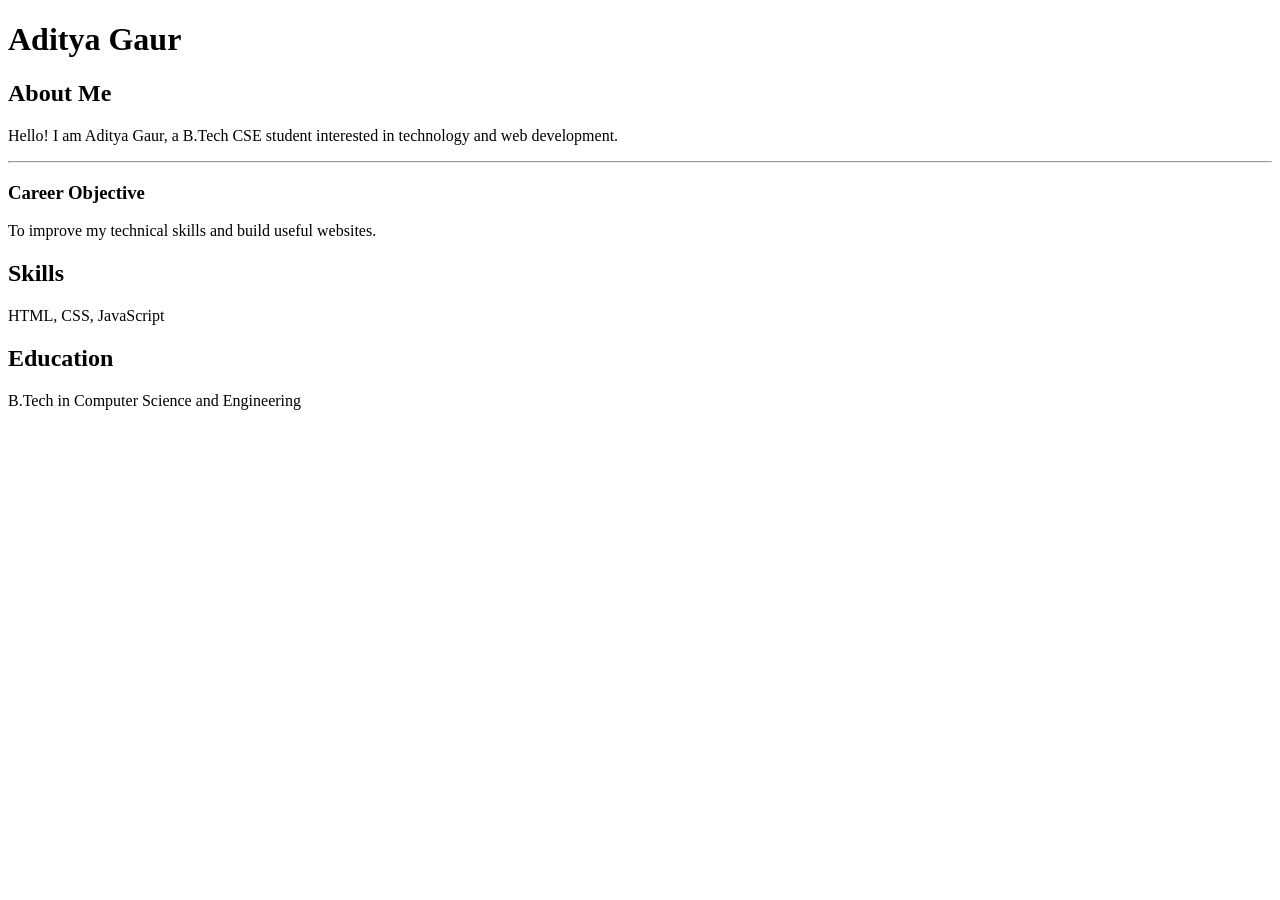
<file: Assignment/Week2/index.html>
<!DOCTYPE html>
<html lang="en">
<head>
    <meta charset="UTF-8">
    <title>My Resume</title>
</head>
<body>
    <!-- Resume Heading -->
    <h1>Aditya Gaur</h1>

    <!-- About Me Section -->
    <h2>About Me</h2>
    <p>Hello! I am Aditya Gaur, a B.Tech CSE student interested in technology and web development.</p>

    <hr>

    <!-- Career Objective Section -->
    <h3>Career Objective</h3>
    <p>To improve my technical skills and build useful websites.</p>

    <!-- Skills Section -->
    <div id="skills" class="section">
        <h2>Skills</h2>
        <p>HTML, CSS, JavaScript</p>
    </div>

    <!-- Education Section -->
    <div id="education" class="section">
        <h2>Education</h2>
        <p>B.Tech in Computer Science and Engineering</p>
    </div>
</body>
</html>
</file>
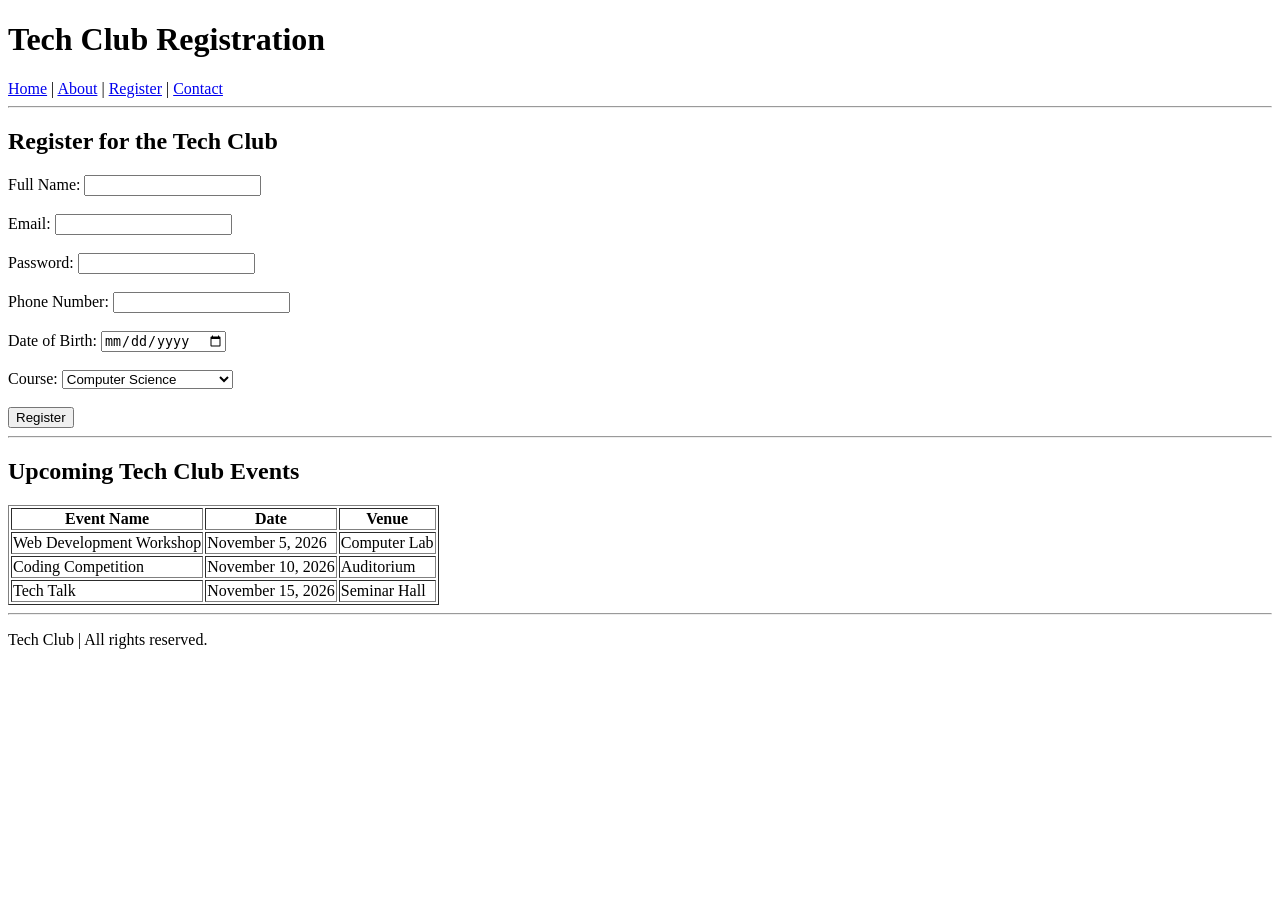
<file: Assignment/Week4/index.html>
<!DOCTYPE html>
<html lang="en">
<head>
    <meta charset="UTF-8">
    <title>Tech Club Registration</title>
</head>
<body>
    <header>
        <h1>Tech Club Registration</h1>

        <nav>
            <a href="index.html">Home</a> |
            <a href="about.html">About</a> |
            <a href="register.html">Register</a> |
            <a href="contact.html">Contact</a>
        </nav>
    </header>

    <hr>

    <main>
        <h2>Register for the Tech Club</h2>

        <form>
            <label for="name">Full Name:</label>
            <input type="text" id="name" name="name" required>
            <br><br>

            <label for="email">Email:</label>
            <input type="email" id="email" name="email" required>
            <br><br>

            <label for="password">Password:</label>
            <input type="password" id="password" name="password" required>
            <br><br>

            <label for="phone">Phone Number:</label>
            <input type="tel" id="phone" name="phone">
            <br><br>

            <label for="dob">Date of Birth:</label>
            <input type="date" id="dob" name="dob">
            <br><br>

            <label for="course">Course:</label>
            <select id="course" name="course">
                <option value="cse">Computer Science</option>
                <option value="aiml">AI and Machine Learning</option>
                <option value="it">Information Technology</option>
            </select>
            <br><br>

            <input type="submit" value="Register">
        </form>

        <hr>

        <h2>Upcoming Tech Club Events</h2>

        <table border="1">
            <tr>
                <th>Event Name</th>
                <th>Date</th>
                <th>Venue</th>
            </tr>
            <tr>
                <td>Web Development Workshop</td>
                <td>November 5, 2026</td>
                <td>Computer Lab</td>
            </tr>
            <tr>
                <td>Coding Competition</td>
                <td>November 10, 2026</td>
                <td>Auditorium</td>
            </tr>
            <tr>
                <td>Tech Talk</td>
                <td>November 15, 2026</td>
                <td>Seminar Hall</td>
            </tr>
        </table>
    </main>

    <hr>

    <footer>
        <p>Tech Club | All rights reserved.</p>
    </footer>
</body>
</html>
</file>
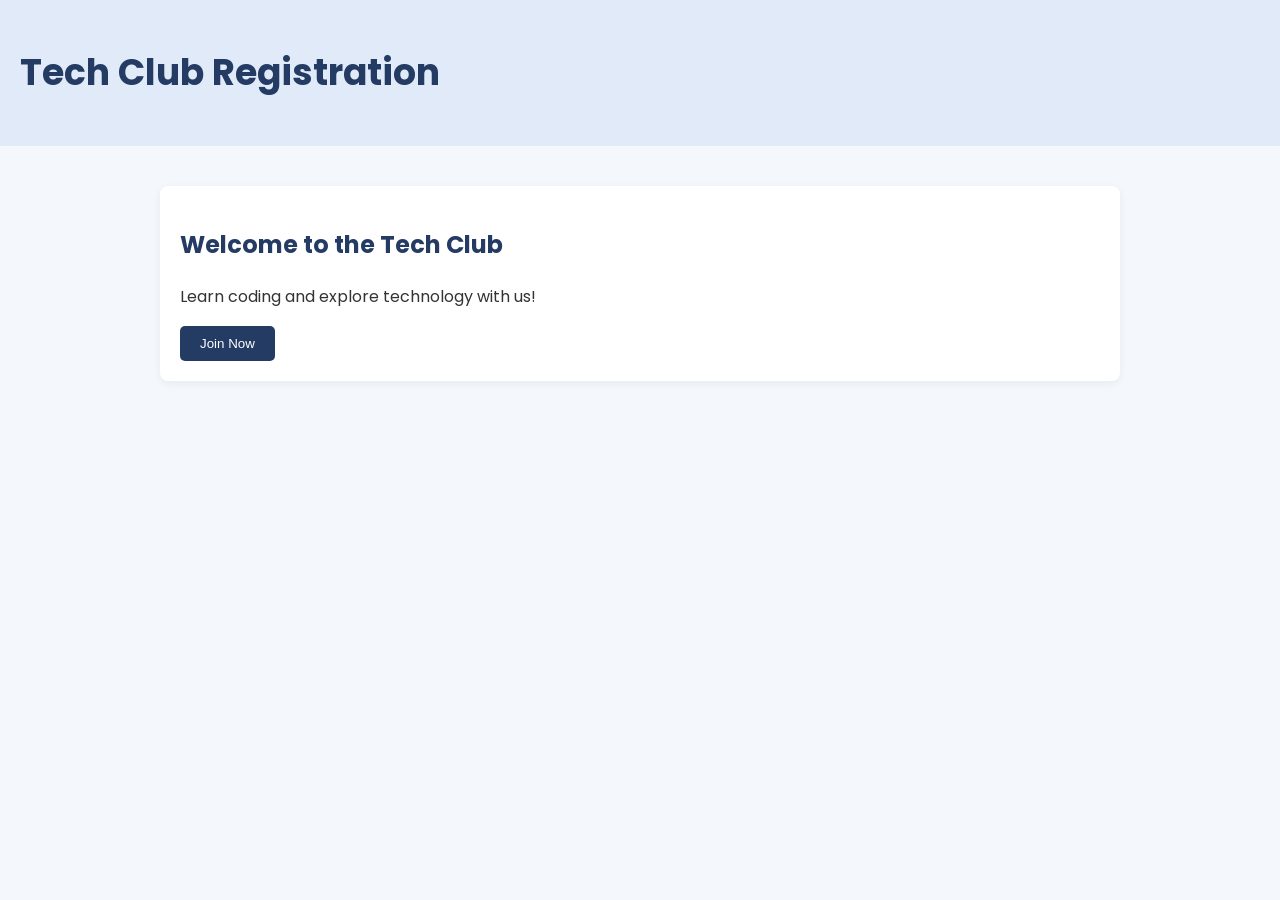
<file: Assignment/Week5/index.html>
<!DOCTYPE html>
<html lang="en">
<head>
    <meta charset="UTF-8">
    <meta name="viewport" content="width=device-width, initial-scale=1.0">
    <title>Tech Club Registration</title>

    <link rel="preconnect" href="https://fonts.googleapis.com">
    <link rel="preconnect" href="https://fonts.gstatic.com" crossorigin>
    <link href="https://fonts.googleapis.com/css2?family=Poppins:wght@400;500;600;700&display=swap" rel="stylesheet">

    <link rel="stylesheet" href="style.css">
</head>
<body>

    <header id="hero">
        <h1>Tech Club Registration</h1>
    </header>

    <main>
        <div class="card">
            <h2>Welcome to the Tech Club</h2>
            <p>Learn coding and explore technology with us!</p>
            <button>Join Now</button>
        </div>
    </main>

</body>
</html>
</file>
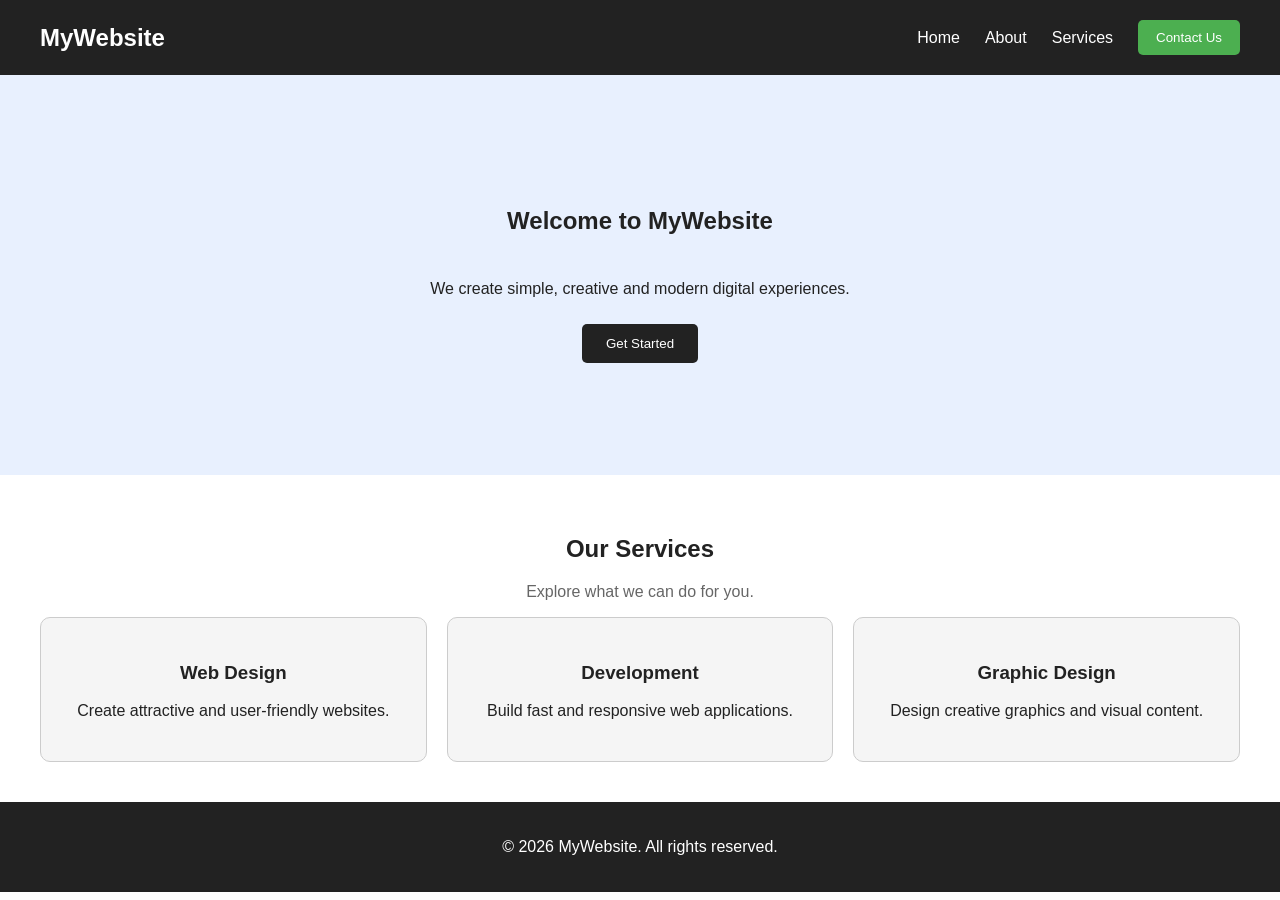
<file: Assignment/Week7/index.html>
<!DOCTYPE html>
<html lang="en">
<head>
    <meta charset="UTF-8">
    <meta name="viewport" content="width=device-width, initial-scale=1.0">
    <title>MyWebsite - Landing Page</title>
    <link rel="stylesheet" href="style.css">
</head>
<body>

    <!-- Navigation bar -->
    <nav class="navbar">
        <div class="logo">MyWebsite</div>

        <div class="nav-right">
            <a href="#">Home</a>
            <a href="#">About</a>
            <a href="#">Services</a>
            <button>Contact Us</button>
        </div>
    </nav>

    <!-- Main banner -->
    <section class="banner">
        <div class="banner-content">
            <h1>Welcome to MyWebsite</h1>
            <p>We create simple, creative and modern digital experiences.</p>
            <button>Get Started</button>
        </div>
    </section>

    <!-- Services cards -->
    <section class="cards-section">
        <h2>Our Services</h2>
        <p class="section-description">Explore what we can do for you.</p>

        <div class="cards-container">
            <div class="card">
                <h3>Web Design</h3>
                <p>Create attractive and user-friendly websites.</p>
            </div>

            <div class="card">
                <h3>Development</h3>
                <p>Build fast and responsive web applications.</p>
            </div>

            <div class="card">
                <h3>Graphic Design</h3>
                <p>Design creative graphics and visual content.</p>
            </div>
        </div>
    </section>

    <!-- Footer -->
    <footer class="footer">
        <p>&copy; 2026 MyWebsite. All rights reserved.</p>
    </footer>

</body>
</html>
</file>
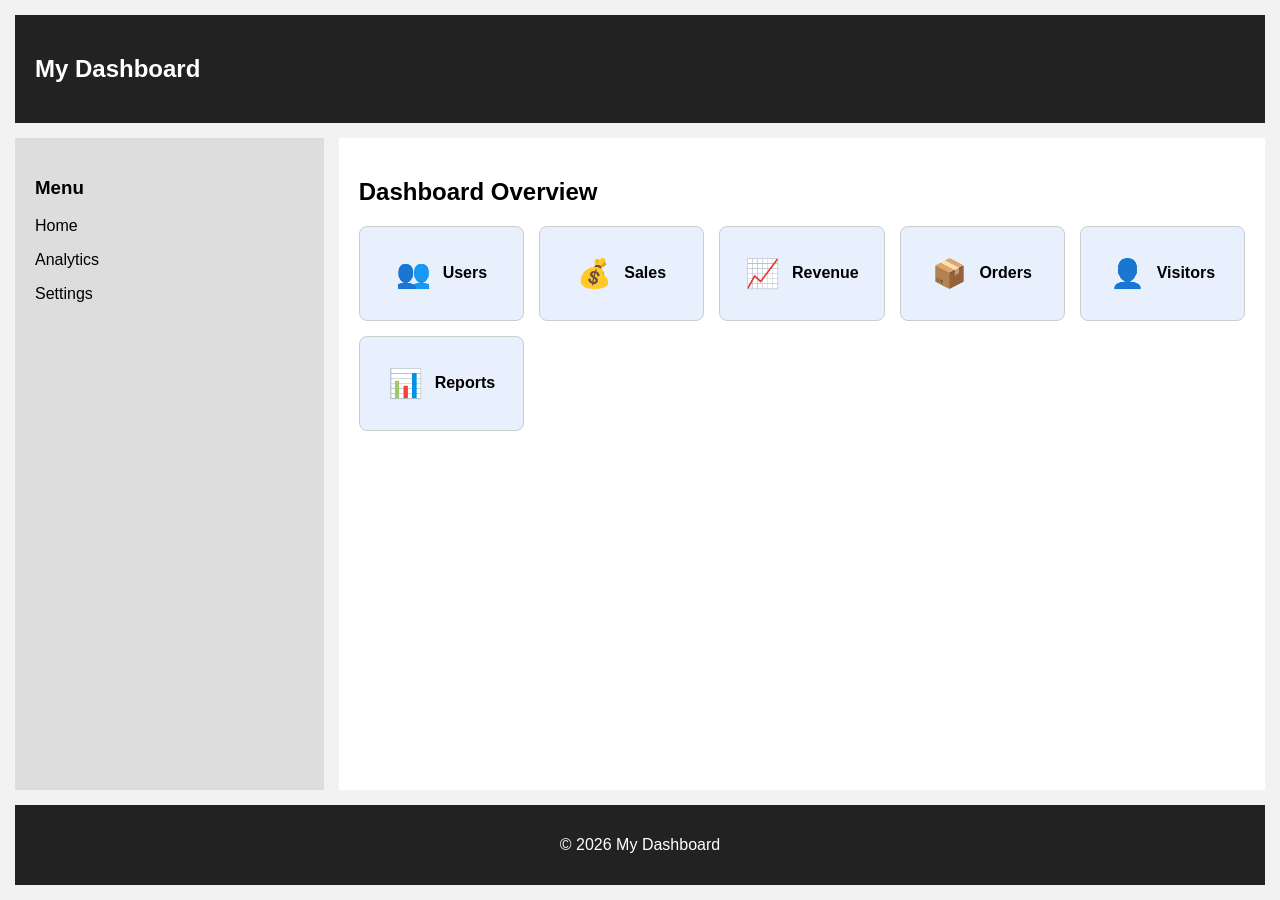
<file: Assignment/Week8/index.html>
<!DOCTYPE html>
<html lang="en">
<head>
    <meta charset="UTF-8">
    <meta name="viewport" content="width=device-width, initial-scale=1.0">
    <title>CSS Grid Dashboard</title>
    <link rel="stylesheet" href="style.css">
</head>
<body>

    <header class="header">
        <h2>My Dashboard</h2>
    </header>

    <aside class="sidebar">
        <h3>Menu</h3>
        <p>Home</p>
        <p>Analytics</p>
        <p>Settings</p>
    </aside>

    <main class="main-content">
        <h2>Dashboard Overview</h2>

        <div class="dashboard-grid">
    <div class="dashboard-box">
        <span class="box-icon">👥</span>
        <span class="box-text">Users</span>
    </div>

    <div class="dashboard-box">
        <span class="box-icon">💰</span>
        <span class="box-text">Sales</span>
    </div>

    <div class="dashboard-box">
        <span class="box-icon">📈</span>
        <span class="box-text">Revenue</span>
    </div>

    <div class="dashboard-box">
        <span class="box-icon">📦</span>
        <span class="box-text">Orders</span>
    </div>

    <div class="dashboard-box">
        <span class="box-icon">👤</span>
        <span class="box-text">Visitors</span>
    </div>

    <div class="dashboard-box">
        <span class="box-icon">📊</span>
        <span class="box-text">Reports</span>
    </div>
</div>
    </main>

    <footer class="footer">
        <p>© 2026 My Dashboard</p>
    </footer>

</body>
</html>
</file>
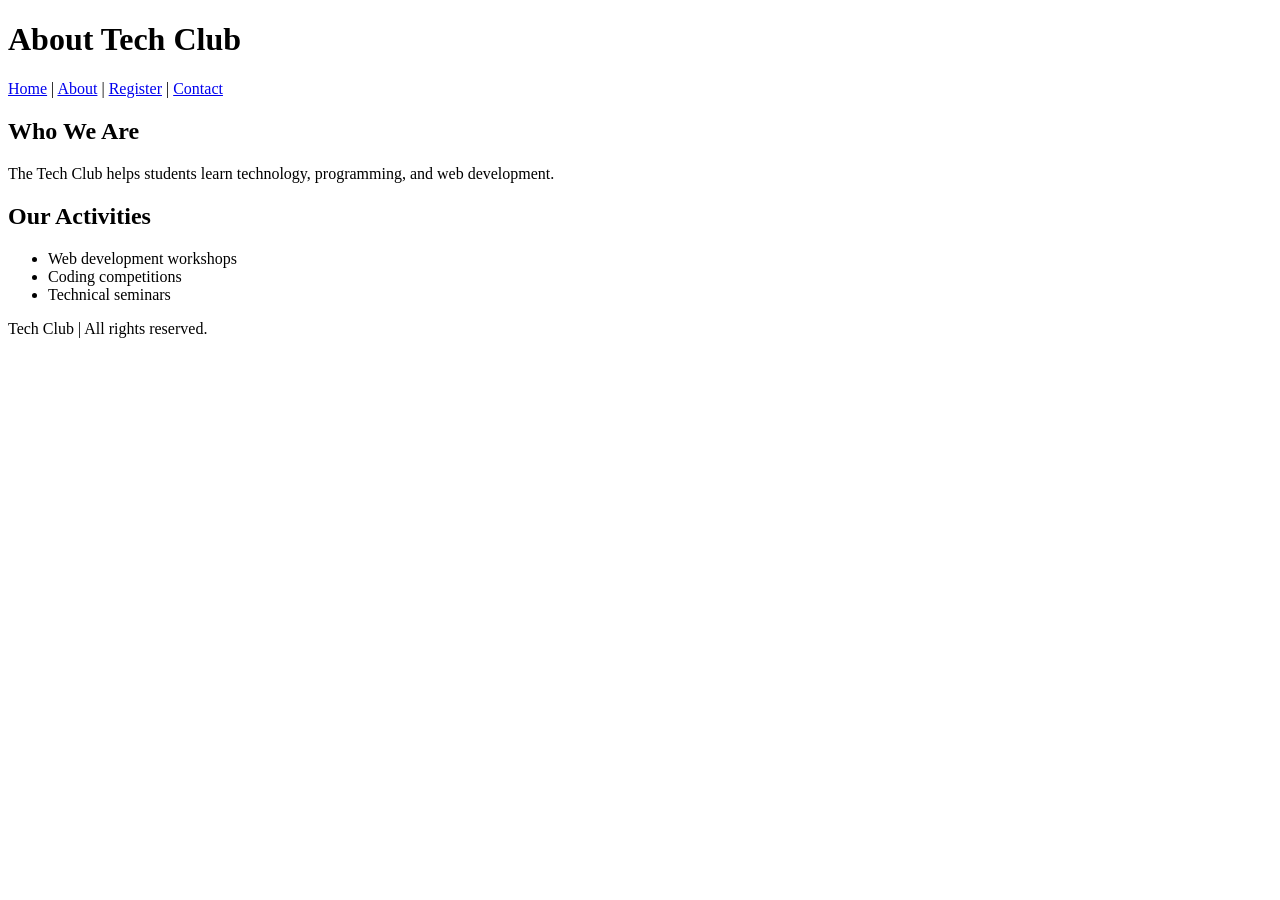
<file: Assignment/Week4/about.html>
<!DOCTYPE html>
<html lang="en">
<head>
    <meta charset="UTF-8">
    <title>About Tech Club</title>
</head>
<body>
    <header>
        <h1>About Tech Club</h1>
        <nav>
            <a href="index.html">Home</a> |
            <a href="about.html">About</a> |
            <a href="register.html">Register</a> |
            <a href="contact.html">Contact</a>
        </nav>
    </header>

    <main>
        <h2>Who We Are</h2>
        <p>The Tech Club helps students learn technology, programming, and web development.</p>

        <h2>Our Activities</h2>
        <ul>
            <li>Web development workshops</li>
            <li>Coding competitions</li>
            <li>Technical seminars</li>
        </ul>
    </main>

    <footer>
        <p>Tech Club | All rights reserved.</p>
    </footer>
</body>
</html>
</file>
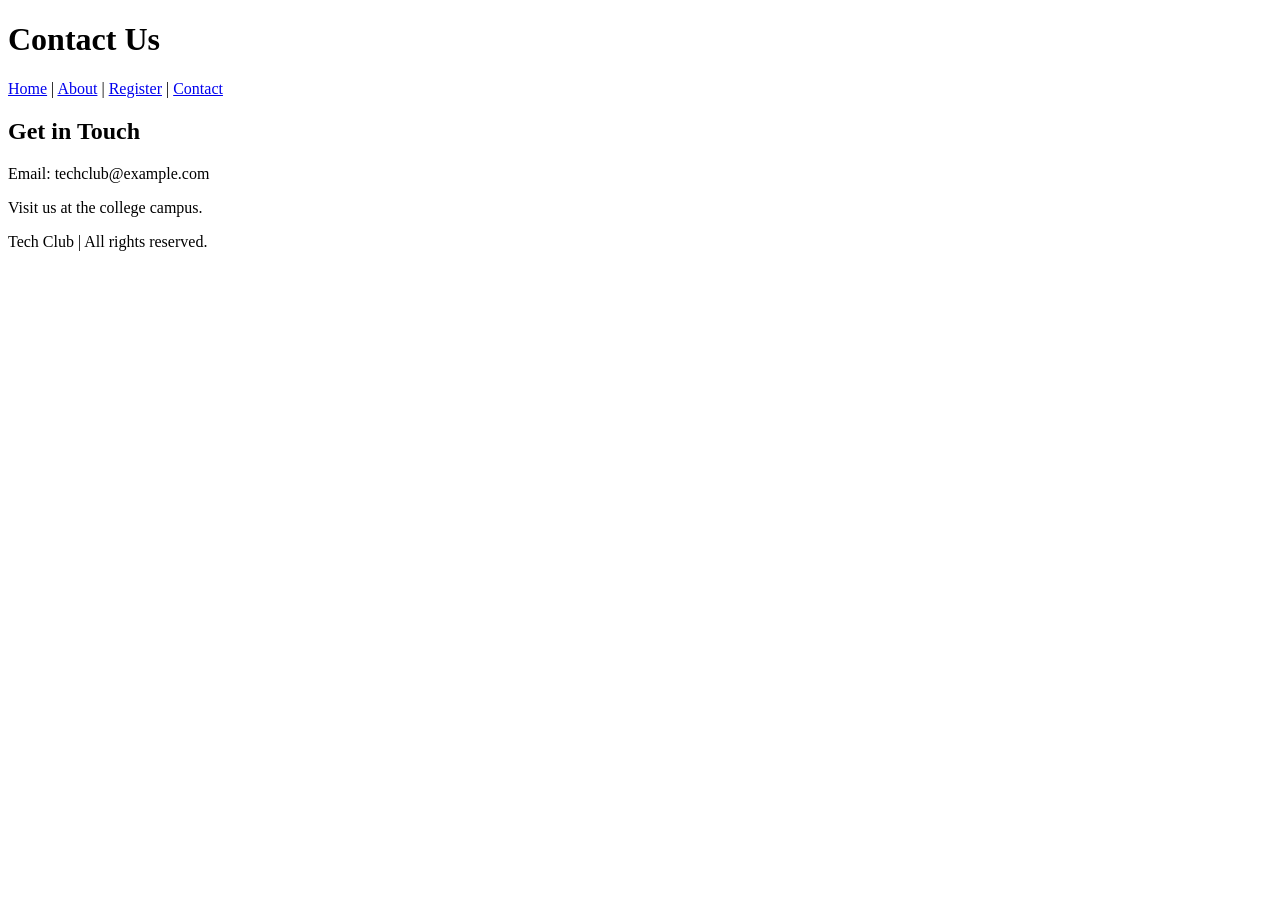
<file: Assignment/Week4/contact.html>
<!DOCTYPE html>
<html lang="en">
<head>
    <meta charset="UTF-8">
    <title>Contact Tech Club</title>
</head>
<body>
    <header>
        <h1>Contact Us</h1>
        <nav>
            <a href="index.html">Home</a> |
            <a href="about.html">About</a> |
            <a href="register.html">Register</a> |
            <a href="contact.html">Contact</a>
        </nav>
    </header>

    <main>
        <h2>Get in Touch</h2>
        <p>Email: techclub@example.com</p>
        <p>Visit us at the college campus.</p>
    </main>

    <footer>
        <p>Tech Club | All rights reserved.</p>
    </footer>
</body>
</html>
</file>
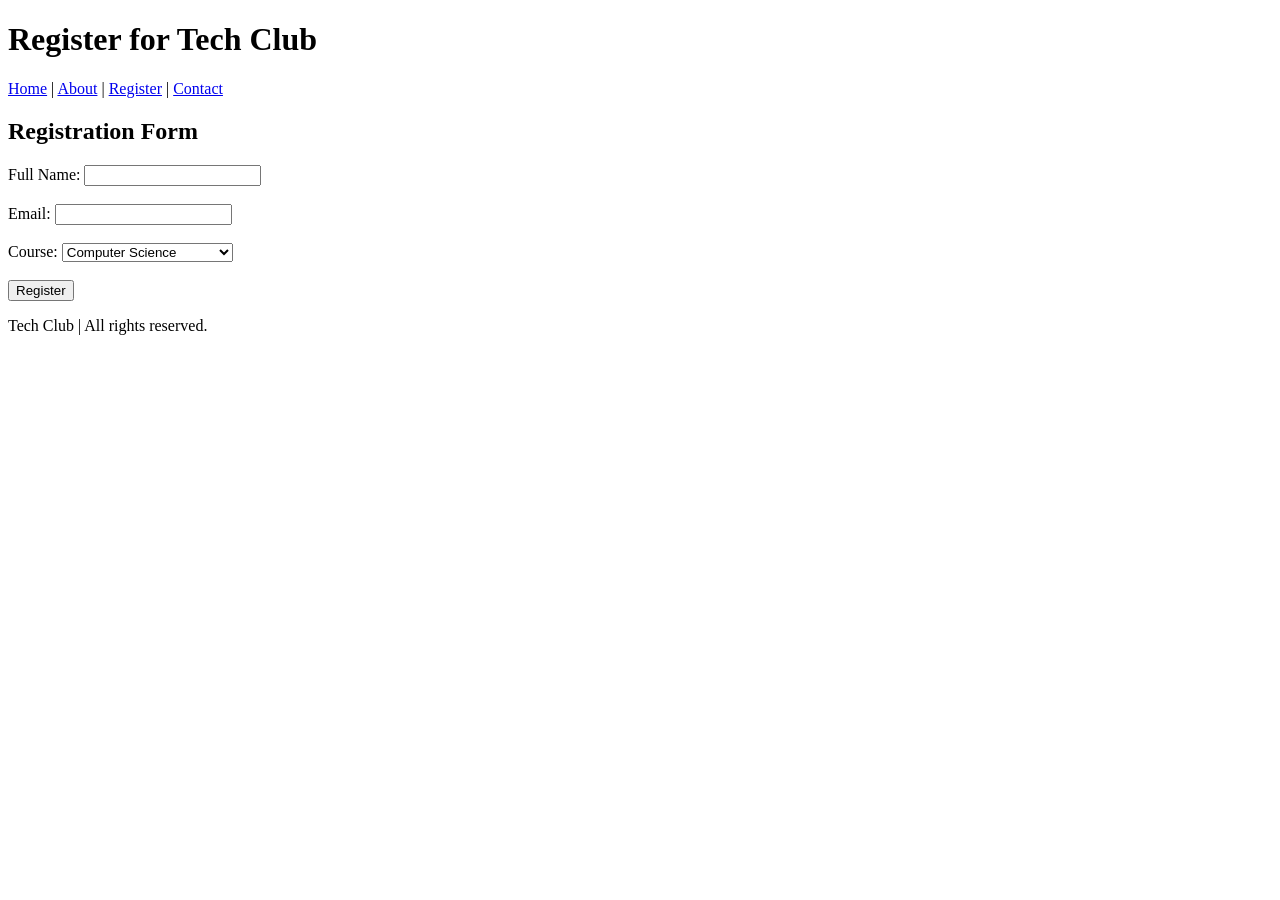
<file: Assignment/Week4/register.html>
<!DOCTYPE html>
<html lang="en">
<head>
    <meta charset="UTF-8">
    <title>Register for Tech Club</title>
</head>
<body>
    <header>
        <h1>Register for Tech Club</h1>
        <nav>
            <a href="index.html">Home</a> |
            <a href="about.html">About</a> |
            <a href="register.html">Register</a> |
            <a href="contact.html">Contact</a>
        </nav>
    </header>

    <main>
        <h2>Registration Form</h2>

        <form>
            <label for="name">Full Name:</label>
            <input type="text" id="name" name="name" required>
            <br><br>

            <label for="email">Email:</label>
            <input type="email" id="email" name="email" required>
            <br><br>

            <label for="course">Course:</label>
            <select id="course" name="course">
                <option value="cse">Computer Science</option>
                <option value="aiml">AI and Machine Learning</option>
                <option value="it">Information Technology</option>
            </select>
            <br><br>

            <input type="submit" value="Register">
        </form>
    </main>

    <footer>
        <p>Tech Club | All rights reserved.</p>
    </footer>
</body>
</html>
</file>
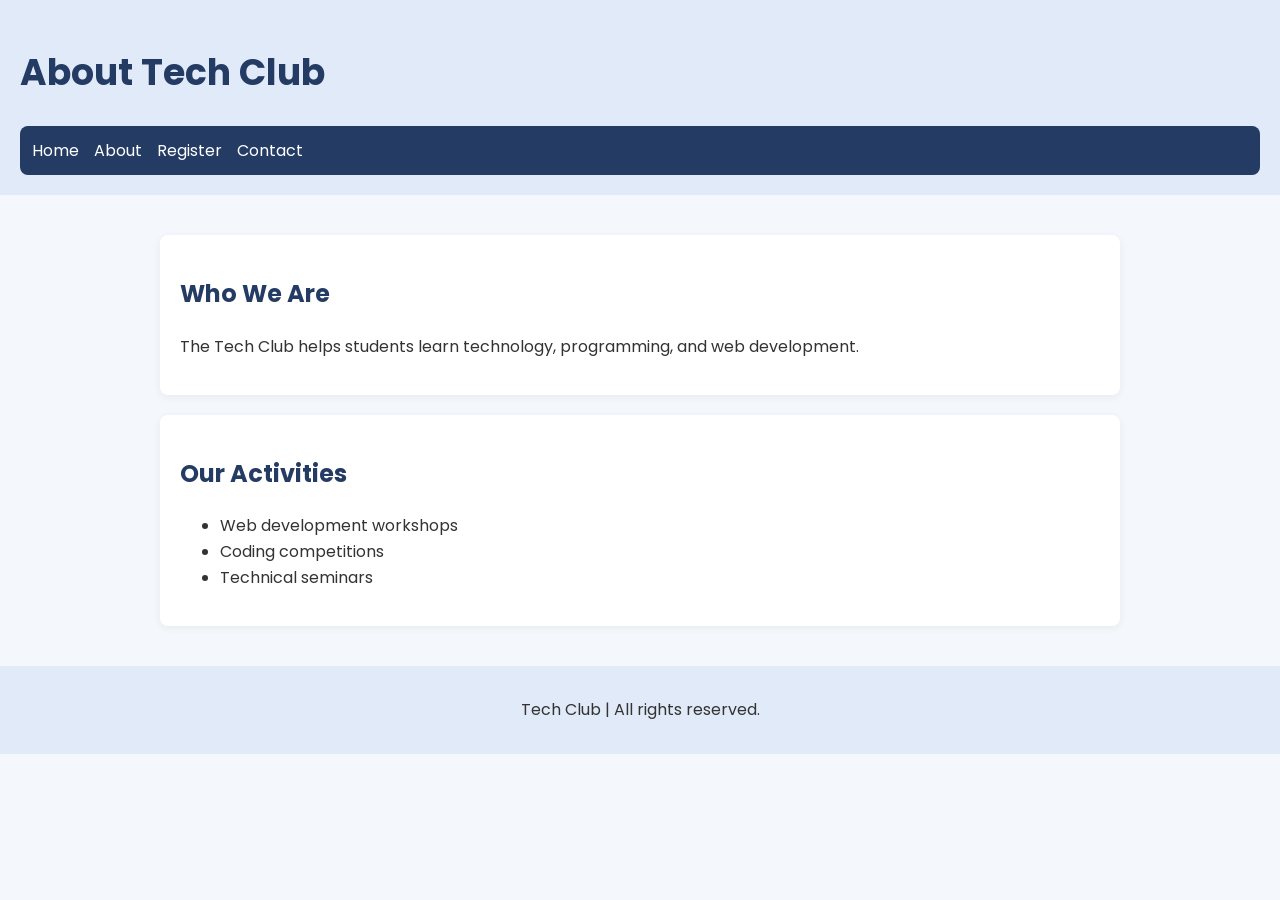
<file: Assignment/Week5/about.html>
<!DOCTYPE html>
<html lang="en">
<head>
    <meta charset="UTF-8">
    <meta name="viewport" content="width=device-width, initial-scale=1.0">
    <title>About Tech Club</title>
    <link href="https://fonts.googleapis.com/css2?family=Poppins:wght@400;500;600;700&display=swap" rel="stylesheet">
    <link rel="stylesheet" href="style.css">
</head>
<body>

    <header id="hero">
        <h1>About Tech Club</h1>
        <nav>
            <a href="index.html">Home</a>
            <a href="about.html">About</a>
            <a href="register.html">Register</a>
            <a href="contact.html">Contact</a>
        </nav>
    </header>

    <main>
        <section class="card">
            <h2>Who We Are</h2>
            <p>The Tech Club helps students learn technology, programming, and web development.</p>
        </section>

        <section class="card">
            <h2>Our Activities</h2>
            <ul>
                <li>Web development workshops</li>
                <li>Coding competitions</li>
                <li>Technical seminars</li>
            </ul>
        </section>
    </main>

    <footer>
        <p>Tech Club | All rights reserved.</p>
    </footer>

</body>
</html>
</file>
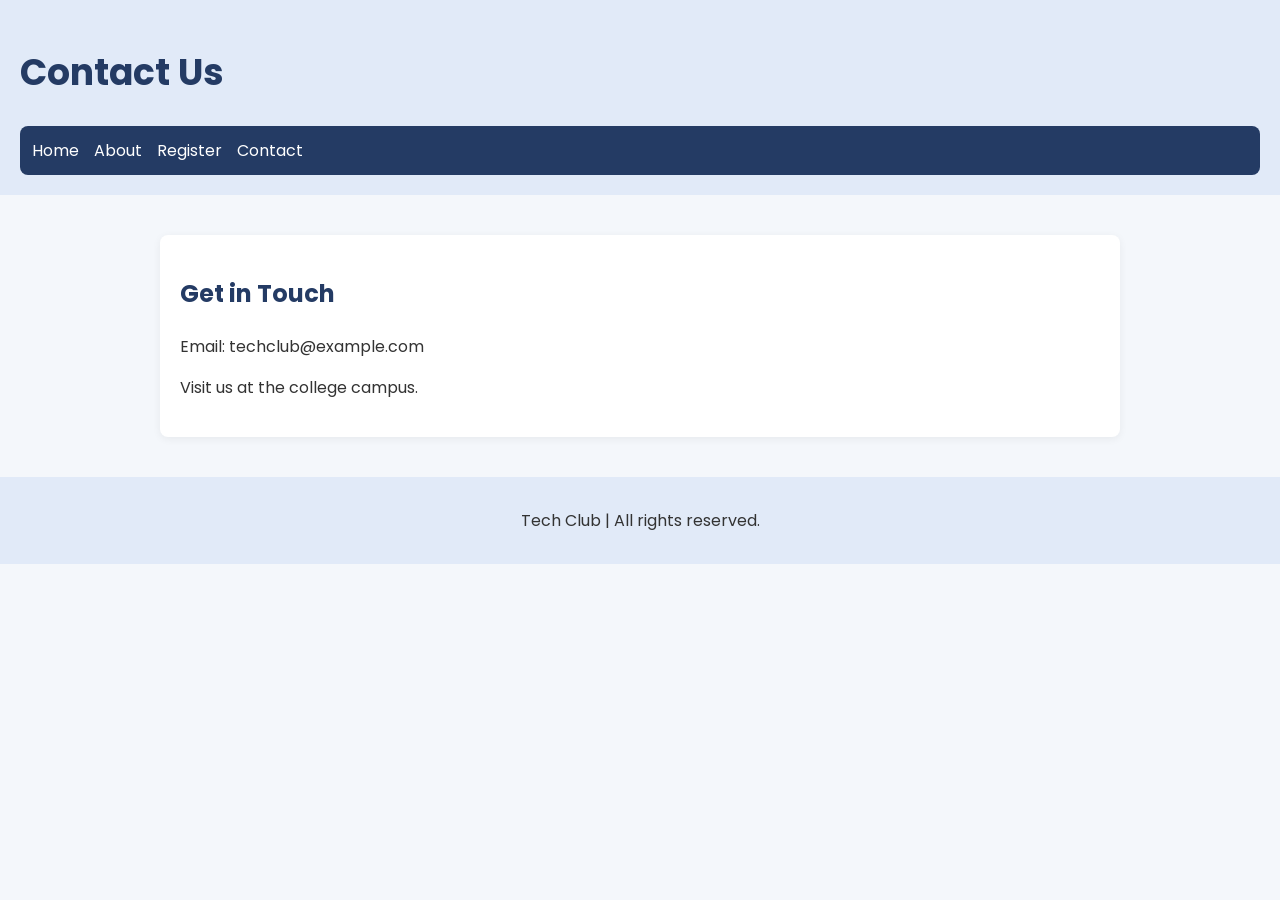
<file: Assignment/Week5/contact.html>
<!DOCTYPE html>
<html lang="en">
<head>
    <meta charset="UTF-8">
    <meta name="viewport" content="width=device-width, initial-scale=1.0">
    <title>Contact Tech Club</title>
    <link href="https://fonts.googleapis.com/css2?family=Poppins:wght@400;500;600;700&display=swap" rel="stylesheet">
    <link rel="stylesheet" href="style.css">
</head>
<body>

    <header id="hero">
        <h1>Contact Us</h1>
        <nav>
            <a href="index.html">Home</a>
            <a href="about.html">About</a>
            <a href="register.html">Register</a>
            <a href="contact.html">Contact</a>
        </nav>
    </header>

    <main>
        <section class="card">
            <h2>Get in Touch</h2>
            <p>Email: techclub@example.com</p>
            <p>Visit us at the college campus.</p>
        </section>
    </main>

    <footer>
        <p>Tech Club | All rights reserved.</p>
    </footer>

</body>
</html>
</file>
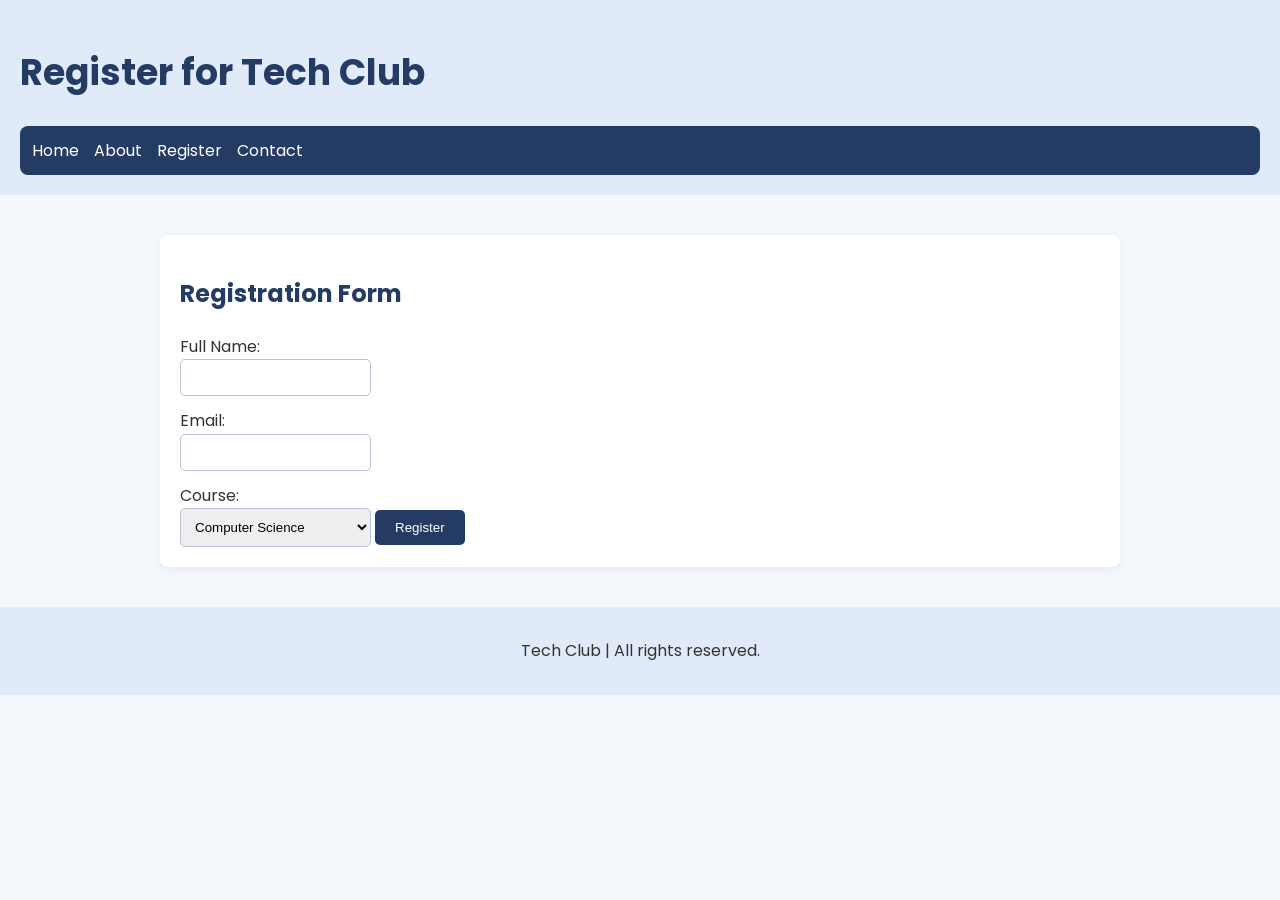
<file: Assignment/Week5/register.html>
<!DOCTYPE html>
<html lang="en">
<head>
    <meta charset="UTF-8">
    <meta name="viewport" content="width=device-width, initial-scale=1.0">
    <title>Register for Tech Club</title>
    <link href="https://fonts.googleapis.com/css2?family=Poppins:wght@400;500;600;700&display=swap" rel="stylesheet">
    <link rel="stylesheet" href="style.css">
</head>
<body>

    <header id="hero">
        <h1>Register for Tech Club</h1>
        <nav>
            <a href="index.html">Home</a>
            <a href="about.html">About</a>
            <a href="register.html">Register</a>
            <a href="contact.html">Contact</a>
        </nav>
    </header>

    <main>
        <section class="card">
            <h2>Registration Form</h2>

            <form>
                <label for="name">Full Name:</label>
                <input type="text" id="name" name="name" required>

                <label for="email">Email:</label>
                <input type="email" id="email" name="email" required>

                <label for="course">Course:</label>
                <select id="course" name="course">
                    <option value="cse">Computer Science</option>
                    <option value="aiml">AI and Machine Learning</option>
                    <option value="it">Information Technology</option>
                </select>

                <input type="submit" value="Register">
            </form>
        </section>
    </main>

    <footer>
        <p>Tech Club | All rights reserved.</p>
    </footer>

</body>
</html>
</file>
<file: Assignment/Week5/style.css>
:root {
    --primary-color: #243b64;
    --secondary-color: #e1eaf8;
    --background-color: #f4f7fb;
    --card-color: #ffffff;
    --text-color: #333333;
    --spacing: 20px;
    --border-radius: 8px;
}

* {
    box-sizing: border-box;
}

body {
    margin: 0;
    font-family: 'Poppins', sans-serif;
    background-color: var(--background-color);
    color: var(--text-color);
    font-size: 16px;
    line-height: 1.6;
}

h1 {
    color: var(--primary-color);
    font-size: 36px;
}

h2 {
    color: var(--primary-color);
}

#hero {
    background-color: var(--secondary-color);
    padding: var(--spacing);
}

nav {
    display: flex;
    flex-wrap: wrap;
    gap: 15px;
    padding: 12px;
    background-color: var(--primary-color);
    border-radius: var(--border-radius);
}

nav a {
    color: white;
    text-decoration: none;
}

nav a:hover {
    text-decoration: underline;
}

main {
    max-width: 1000px;
    margin: auto;
    padding: var(--spacing);
}

.card {
    background-color: var(--card-color);
    padding: var(--spacing);
    margin: var(--spacing) 0;
    border-radius: var(--border-radius);
    box-shadow: 0 2px 8px rgba(0, 0, 0, 0.06);
}

button,
input[type="submit"] {
    background-color: var(--primary-color);
    color: white;
    padding: 10px 20px;
    border: none;
    border-radius: 5px;
    cursor: pointer;
}

form label {
    display: block;
    margin-top: 12px;
}

input,
select {
    padding: 10px;
    max-width: 100%;
    border: 1px solid #b8c4d6;
    border-radius: 5px;
}

footer {
    text-align: center;
    padding: 15px;
    background-color: var(--secondary-color);
}

.events-table {
    width: 100%;
    border-collapse: collapse;
}

.events-table th,
.events-table td {
    border: 1px solid #b8c4d6;
    padding: 10px;
    text-align: left;
}

@media (max-width: 600px) {
    :root {
        --spacing: 14px;
    }

    h1 {
        font-size: 28px;
    }

    nav {
        flex-direction: column;
        gap: 6px;
    }

    .events-table {
        font-size: 13px;
    }
}
</file>
<file: Assignment/Week7/style.css>
* {
    box-sizing: border-box;
}

body {
    margin: 0;
    font-family: Arial, sans-serif;
    color: #222;
}

/* Navigation bar */
.navbar {
    display: flex;
    justify-content: space-between;
    align-items: center;
    padding: 20px 40px;
    background-color: #222;
    color: white;
}

.logo {
    font-size: 24px;
    font-weight: bold;
}

.nav-right {
    display: flex;
    align-items: center;
    gap: 25px;
}

.nav-right a {
    color: white;
    text-decoration: none;
}

.nav-right button {
    padding: 10px 18px;
    border: none;
    border-radius: 5px;
    background-color: #4caf50;
    color: white;
    cursor: pointer;
}

/* Main banner */
.banner {
    display: flex;
    flex-direction: column;
    justify-content: center;
    align-items: center;
    min-height: 400px;
    padding: 30px;
    background-color: #e8f0fe;
    text-align: center;
}

.banner-content {
    display: flex;
    flex-direction: column;
    align-items: center;
    gap: 10px;
}

.banner button {
    padding: 12px 24px;
    border: none;
    border-radius: 5px;
    background-color: #222;
    color: white;
    cursor: pointer;
}

/* Services cards */
.cards-section {
    padding: 40px;
    text-align: center;
}

.section-description {
    color: #666;
}

.cards-container {
    display: flex;
    flex-wrap: wrap;
    gap: 20px;
}

.card {
    flex: 1 1 200px;
    padding: 25px;
    border: 1px solid #ccc;
    border-radius: 10px;
    background-color: #f5f5f5;
    text-align: center;
}

/* Footer */
.footer {
    padding: 20px;
    background-color: #222;
    color: white;
    text-align: center;
}
/* Tablet screen */
@media (max-width: 768px) {
    .navbar {
        padding: 20px;
    }

    .nav-right {
        gap: 12px;
    }

    .cards-section {
        padding: 25px;
    }
}

/* Mobile screen */
@media (max-width: 480px) {
    .navbar {
        flex-direction: column;
        gap: 15px;
    }

    .nav-right {
        flex-wrap: wrap;
        justify-content: center;
    }

    .banner {
        min-height: 300px;
        padding: 20px;
    }

    .banner h1 {
        font-size: 26px;
    }

    .cards-section {
        padding: 20px;
    }

    .card {
        flex: 1 1 200px;
    }
}
</file>
<file: Assignment/Week8/style.css>
* {
    box-sizing: border-box;
}

body {
    margin: 0;
    font-family: Arial, sans-serif;
    display: grid;
    grid-template-columns: 1fr 3fr;
    grid-template-rows: auto 1fr auto;
    grid-template-areas:
        "head head"
        "side main"
        "foot foot";
    gap: 15px;
    min-height: 100vh;
    padding: 15px;
    background-color: #f2f2f2;
}

.header {
    grid-area: head;
    padding: 20px;
    background-color: #222;
    color: white;
}

.sidebar {
    grid-area: side;
    padding: 20px;
    background-color: #ddd;
}

.main-content {
    grid-area: main;
    padding: 20px;
    background-color: white;
}

.dashboard-grid {
    display: grid;
    grid-template-columns: repeat(auto-fit, minmax(150px, 1fr));
    gap: 15px;
}

.dashboard-box {
    display: flex;
    align-items: center;
    justify-content: center;
    gap: 12px;
    padding: 30px;
    background-color: #e8f0fe;
    border: 1px solid #ccc;
    border-radius: 8px;
}

.box-icon {
    font-size: 28px;
}

.box-text {
    font-weight: bold;
}

.footer {
    grid-area: foot;
    padding: 15px;
    background-color: #222;
    color: white;
    text-align: center;
}
</file>
